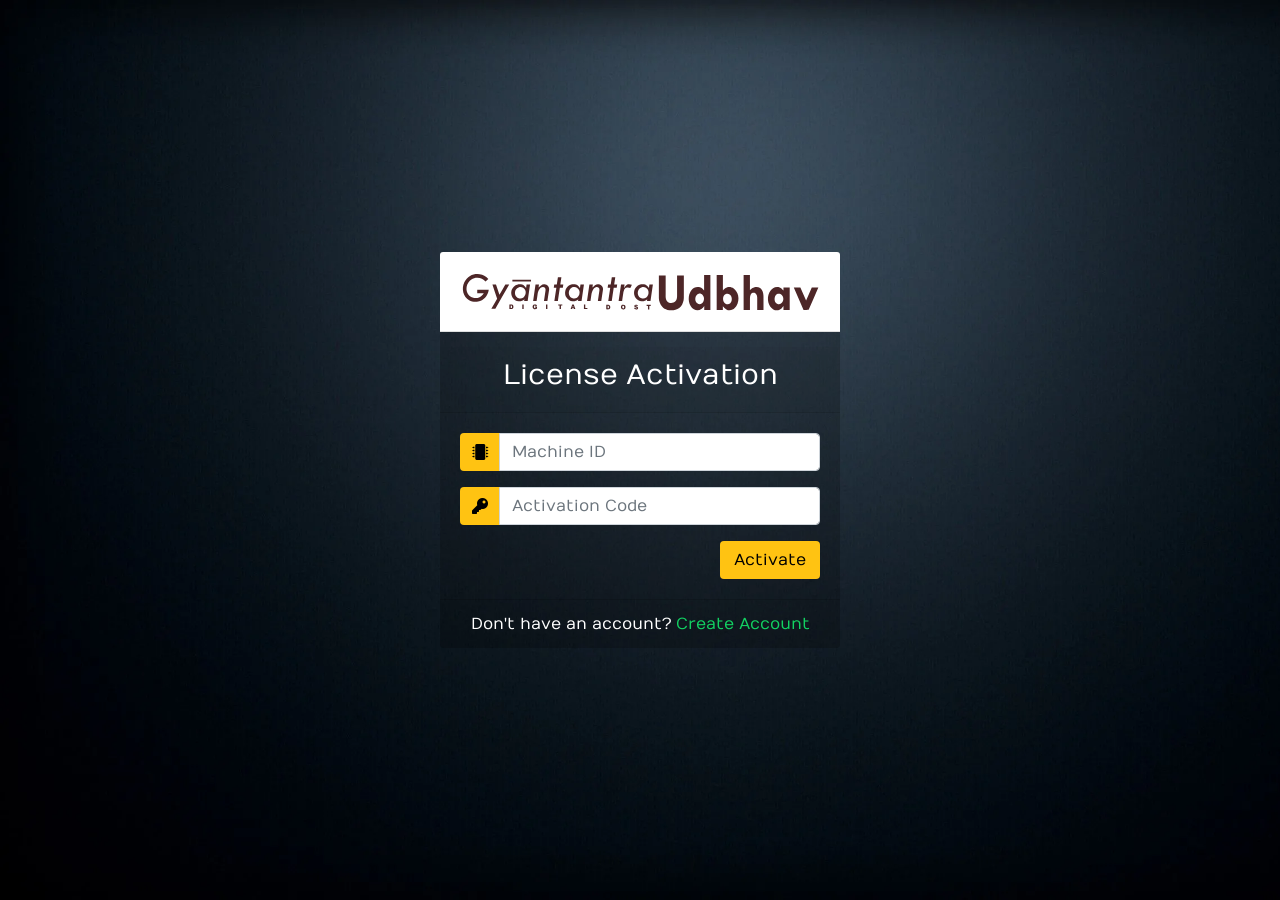
<file: index.html>
﻿<!DOCTYPE html>
<html>

<head>
    <title>Login Page</title>
    <!--Made with love by Mutiullah Samim -->

    <!--Bootsrap 4 CDN-->
    <link rel="stylesheet" href="https://stackpath.bootstrapcdn.com/bootstrap/4.1.3/css/bootstrap.min.css"
        integrity="sha384-MCw98/SFnGE8fJT3GXwEOngsV7Zt27NXFoaoApmYm81iuXoPkFOJwJ8ERdknLPMO" crossorigin="anonymous">

    <!--Fontawesome CDN-->
    <link rel="stylesheet" href="https://use.fontawesome.com/releases/v5.3.1/css/all.css"
        integrity="sha384-mzrmE5qonljUremFsqc01SB46JvROS7bZs3IO2EmfFsd15uHvIt+Y8vEf7N7fWAU" crossorigin="anonymous">

    <!--Custom styles-->
    <link rel="stylesheet" type="text/css" href="/assets/css/style.css">
    <style>
        .bgwhite {
            margin-bottom: 15px;
            background-color: white;
            width: 100%;
        }

        h3 {
            text-align: center;
        }
    </style>
    <script>
        // function helloBtn() {
        //     alert("hello button pressed")
        // }
    </script>
</head>

<body>
    <div class="container">
        <div class="d-flex justify-content-center h-100">
            <div class="card">
                <div class="card-header bgwhite">
                    <object style="padding-top: 8px;" data="/assets/images/gddlogo_long.svg"
                        type="image/svg+xml"></object>
                </div>
                <div class="card-header">
                    <h3>License Activation</h3>
                </div>
                <div class="card-body">
                    <form action="javascript:void(0);" method="get">
                        <div class="input-group form-group">
                            <div class="input-group-prepend">
                                <span class="input-group-text"><i class="fa fa-microchip"></i></span>
                            </div>
                            <input type="text" class="form-control" placeholder="Machine ID">

                        </div>
                        <div class="input-group form-group">
                            <div class="input-group-prepend">
                                <span class="input-group-text"><i class="fa fa-key"></i></span>
                            </div>
                            <input type="text" class="form-control" placeholder="Activation Code">
                        </div>
                        <div class="form-group">
                            <input type="submit" value="Activate" onclick="location.href='/pages/intro.html';"
                                class="btn float-right login_btn">
                        </div>
                    </form>
                </div>
                <div class="card-footer">
                    <div class="d-flex justify-content-center links">
                        Don't have an account?<a onclick="helloBtn();"
                            href="https://www.literacyindia.org/Gdd/reg.php">Create Account</a>
                    </div>
                </div>
            </div>
        </div>
    </div>
</body>

</html>
</file>
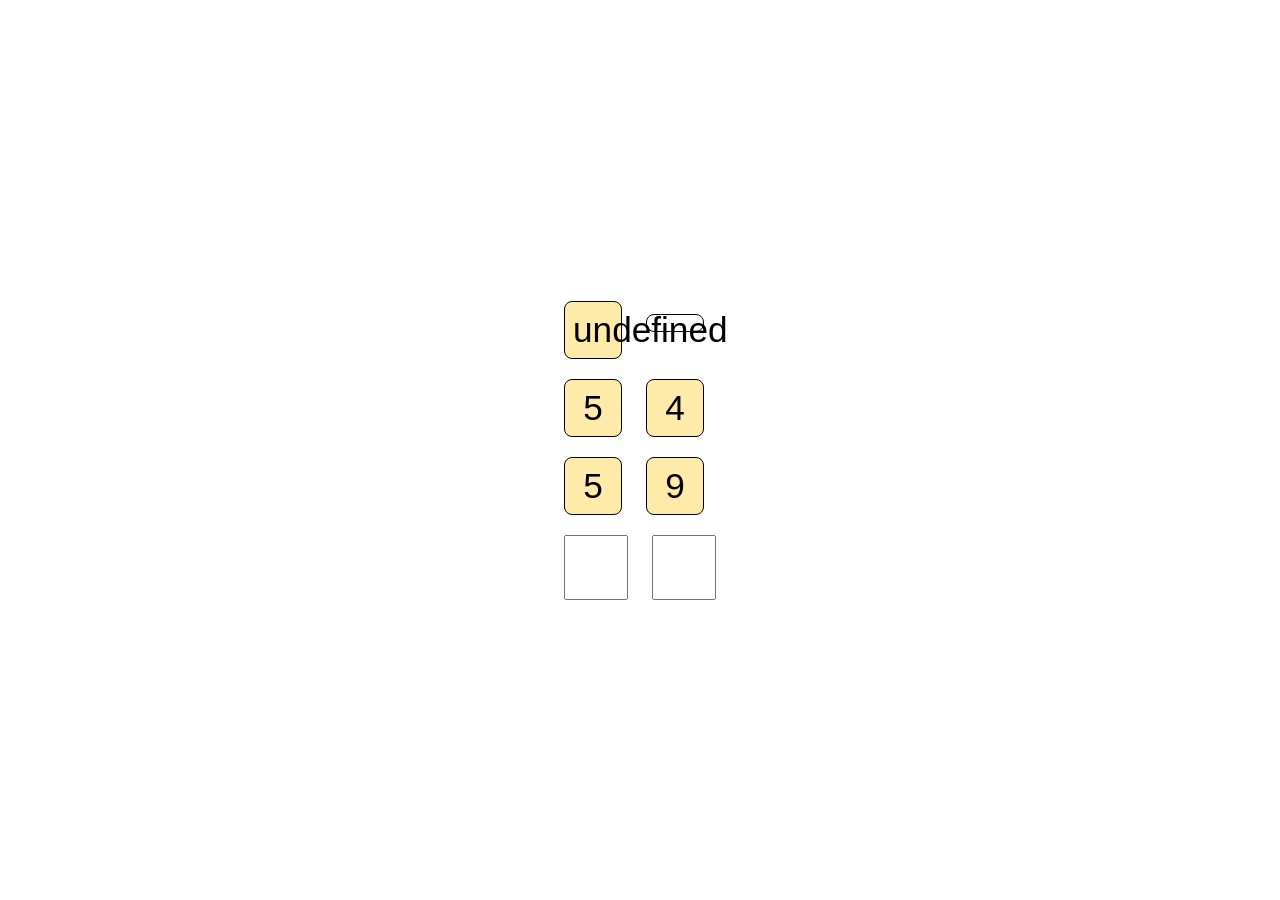
<file: pages/modules/addition/addition.html>
<!DOCTYPE html>
<html lang="en">

<head>
    <meta charset="UTF-8">
    <meta name="viewport" content="width=device-width, initial-scale=1.0">
    <title>Addition</title>
    <script src="addition.js"></script>
    <link rel="stylesheet" href="addition.css">
</head>

<body onload="init()">
    <div class="addtion">
        <div>
            <form action="">
                <label for="" id="cara"></label>
                <label for="" id="carb"></label><br>
                <label id="numa" for=""></label>
                <label id="numb" for=""></label><br>
                <label id="numc" for=""></label>
                <label id="numd" for=""></label><br>
                <input id="sr2" type="text">
                <input id="sr1" type="text">
            </form>
        </div>
        <div id="result"></div>
    </div>

</body>

</html>
</file>
<file: assets/css/style.css>
/* Made with love by Mutiullah Samim*/

@import url('https://fonts.googleapis.com/css?family=Numans');

html,
body {
    background-image: url(/assets/images/bg3e.webp);
    background-size: cover;
    background-repeat: no-repeat;
    /* background-color: violet; */
    height: 100%;
    font-family: 'Numans', sans-serif;
}

.container {
    height: 100%;
    align-content: center;
}

.card {
    border: none;
    height: auto;
    margin-top: auto;
    margin-bottom: auto;
    width: 400px;
    background-color: rgba(7, 7, 7, 0.219) !important;
}

.social_icon span {
    font-size: 60px;
    margin-left: 10px;
    color: #FFC312;
}

.social_icon span:hover {
    color: white;
    cursor: pointer;
}

.card-header h3 {
    color: white;
}

.social_icon {
    position: absolute;
    right: 20px;
    top: -45px;
}

.input-group-prepend span {
    width: 40px;
    background-color: #FFC312;
    color: black;
    border: 0 !important;
}

input:focus {
    outline: 0 0 0 0 !important;
    box-shadow: 0 0 0 0 !important;

}

.remember {
    color: white;
}

.remember input {
    width: 20px;
    height: 20px;
    margin-left: 15px;
    margin-right: 5px;
}

.login_btn {
    color: black;
    background-color: #FFC312;
    width: 100px;
}

.login_btn:hover {
    color: black;
    background-color: white;
}

.links {
    color: white;
}

.links a {
    text-decoration: none;
    color: rgb(18, 209, 98);
    margin-left: 4px;
}
</file>
<file: pages/modules/addition/addition.css>
body {
    display: flex;
    padding: 0px;
    margin: 0px;
    justify-content: center;
}

.addtion {

    height: calc(100vh);
    display: flex;
    align-items: center;

}

form>label {
    text-align: center;
    display: inline-block;
    background-color: rgb(255, 235, 169);
    padding: 8px;
    font-family: Verdana, Geneva, Tahoma, sans-serif;
    font-size: 2.2em;
    width: 40px;
    margin: 10px;
    border: 1px solid black;
    border-radius: 8px;
}

#carb {
    background-color: transparent;
}

input[type='text'] {
    text-align: center;
    width: 50px;
    padding: 8px 5px;
    margin: 10px;
    font-size: 2.5em;
}
</file>
